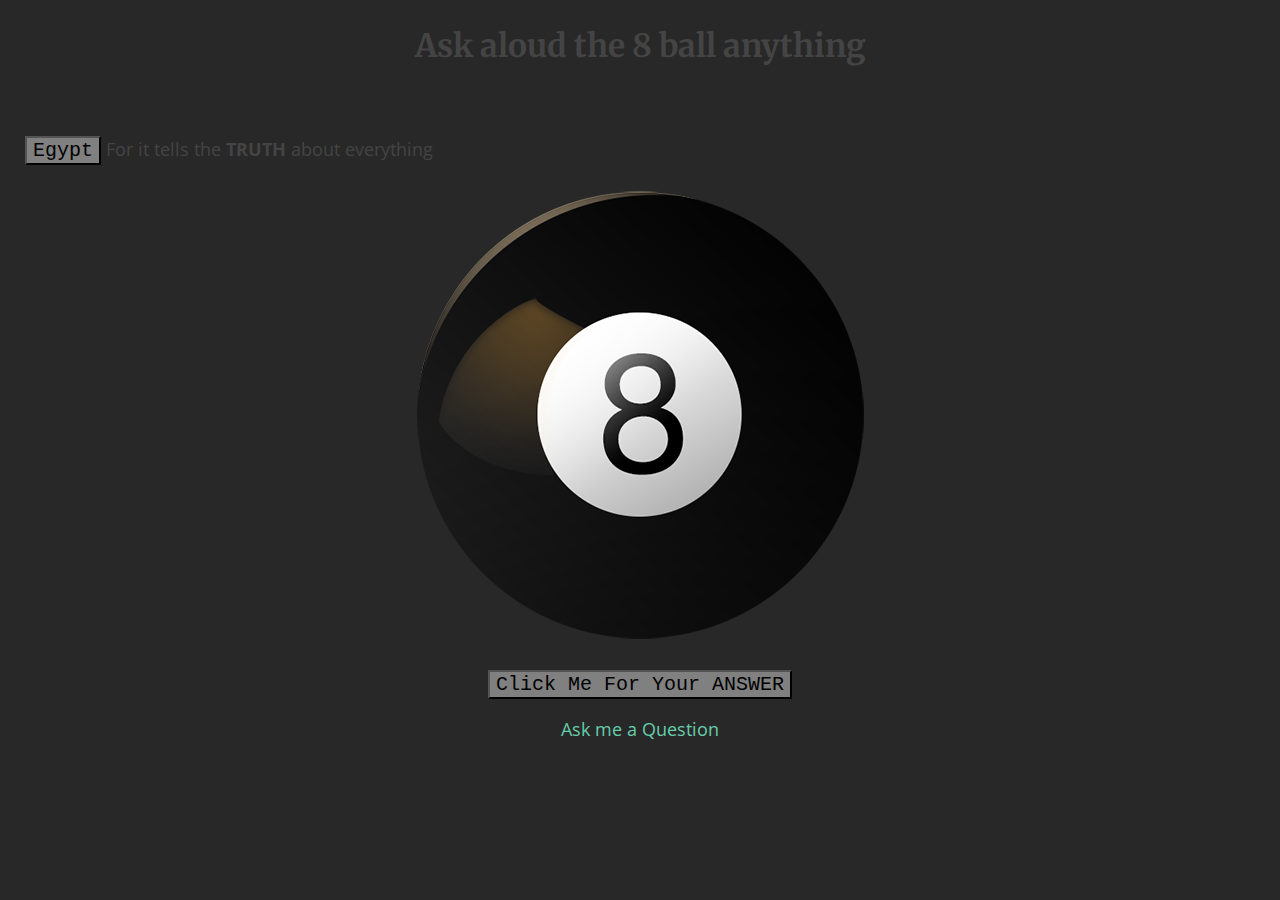
<file: index.html>
<!DOCTYPE html>
<html>
  <head>
    <meta charset="utf-8">
    <meta name="viewport" content="width=device-width, initial-scale=1">
    <title>MC8ball</title>
    <link rel="stylesheet" href="8ball.css">
    <script src="8ball.js"></script>
  </head>
  <body>
    <h1>Ask aloud the 8 ball anything</h1>
    <br><br>
    <button onclick="egypt1()">Egypt</button>
    <p1>
      For it tells the <strong>TRUTH</strong> about everything
    </p1>
    <div id="8ball" class="ball">
      <img id="8ball2" class="ball" src="ball.png" alt="Image description" />
      <br>
    <button class="button" id="button2" onclick="putword()">Click Me For Your ANSWER</button>
    </div>
    <p id="answer">Ask me a Question</p>
  </body>
</html>
</file>
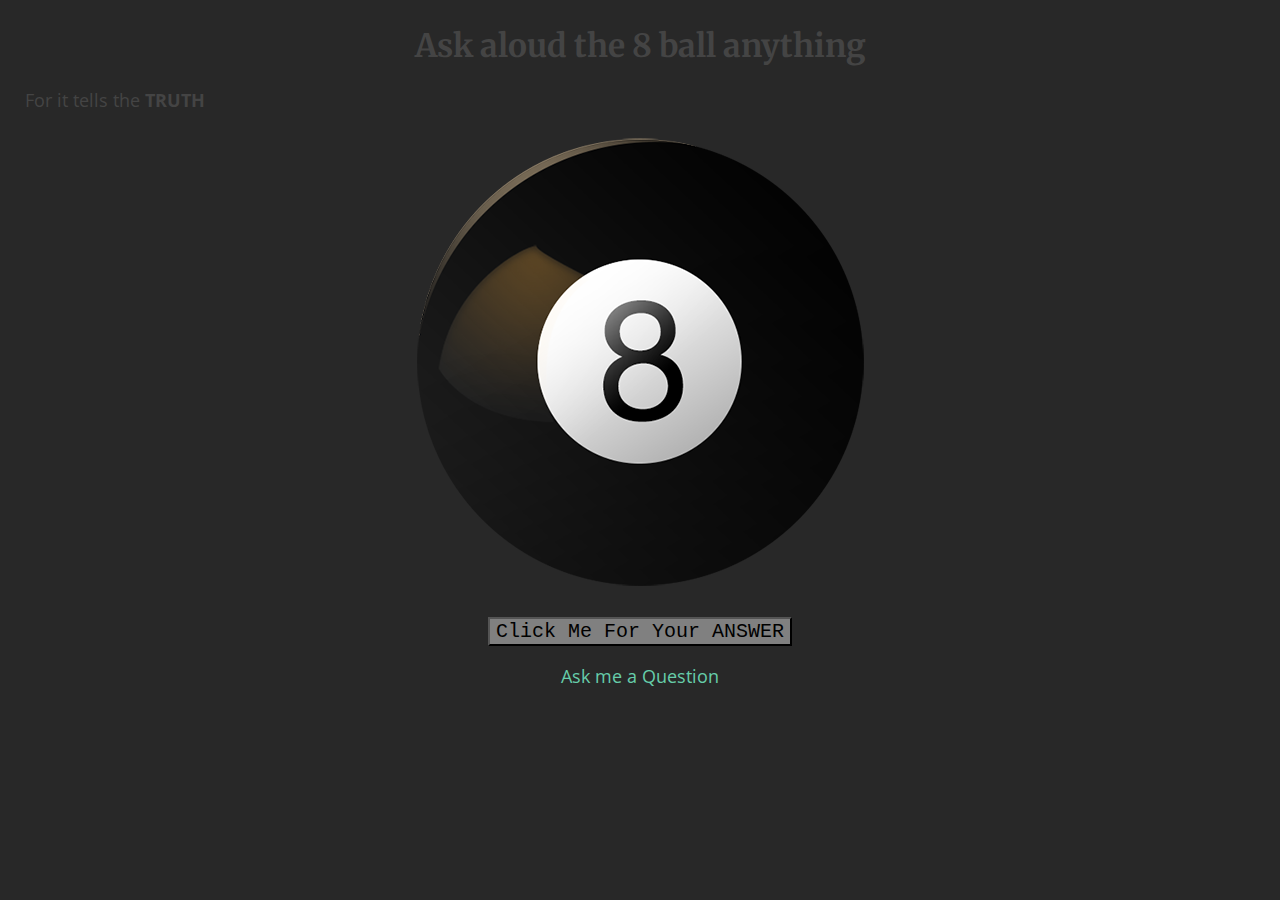
<file: 8ball.html>
<!DOCTYPE html>
<html>
  <head>
    <meta charset="utf-8">
    <meta name="viewport" content="width=device-width, initial-scale=1">
    <title>Made with Thimble</title>
    <link rel="stylesheet" href="8ball.css">
    <script src="8ball.js"></script>
  </head>
  <body>
    <h1>Ask aloud the 8 ball anything</h1>
    <p1>
      For it tells the <strong>TRUTH</strong>
    </p1>
    <div id="8ball" class="ball">
      <img id="8ball2" class="ball" src="ball.png" alt="Image description" />
      <br>
    <button class="button" id="button2" onclick="putword()">Click Me For Your ANSWER</button>
    </div>
    <p id="answer">Ask me a Question</p>
  </body>
</html>
</file>
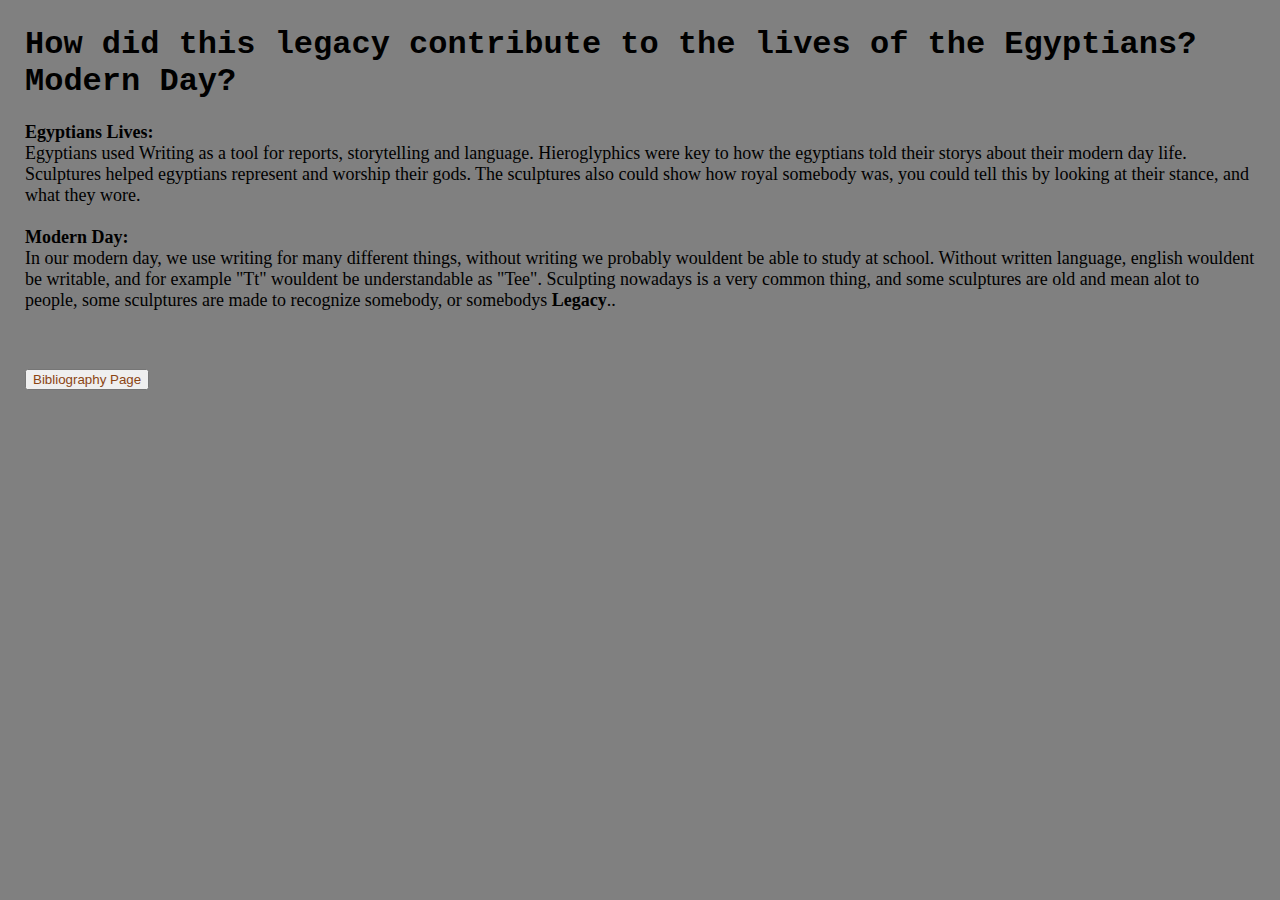
<file: contribute.html>
<!DOCTYPE html>
<html>
  <head>
    <meta charset="utf-8">
    <meta name="viewport" content="width=device-width, initial-scale=1">
    <title>Made with Thimble</title>
    <link rel="stylesheet" href="egypt.css">
    <script src="egypt.js"></script>
  </head>
  <body>
    <h1>How did this legacy contribute to the lives of the Egyptians? Modern Day?</h1>
    <p>
      <strong>Egyptians Lives:</strong> <br>
      Egyptians used Writing as a tool for reports, storytelling and language. Hieroglyphics were key to how the egyptians told their storys about their modern day life. Sculptures helped egyptians represent and worship their gods. The sculptures also could show how royal somebody was, you could tell this by looking at their stance, and what they wore.
    <br>
      <br>
      <strong>Modern Day:</strong> <br>
      In our modern day, we use writing for many different things, without writing we probably wouldent be able to study at school. Without written language, english wouldent be writable, and for example "Tt" wouldent be understandable as "Tee". Sculpting nowadays is a very common thing, and some sculptures are old and mean alot to people, some sculptures are made to recognize somebody, or somebodys <strong>Legacy</strong>..
    </p>
    <br>
    <br>
    <button onclick="support()">Bibliography Page</button>
  </body>
</html>
</file>
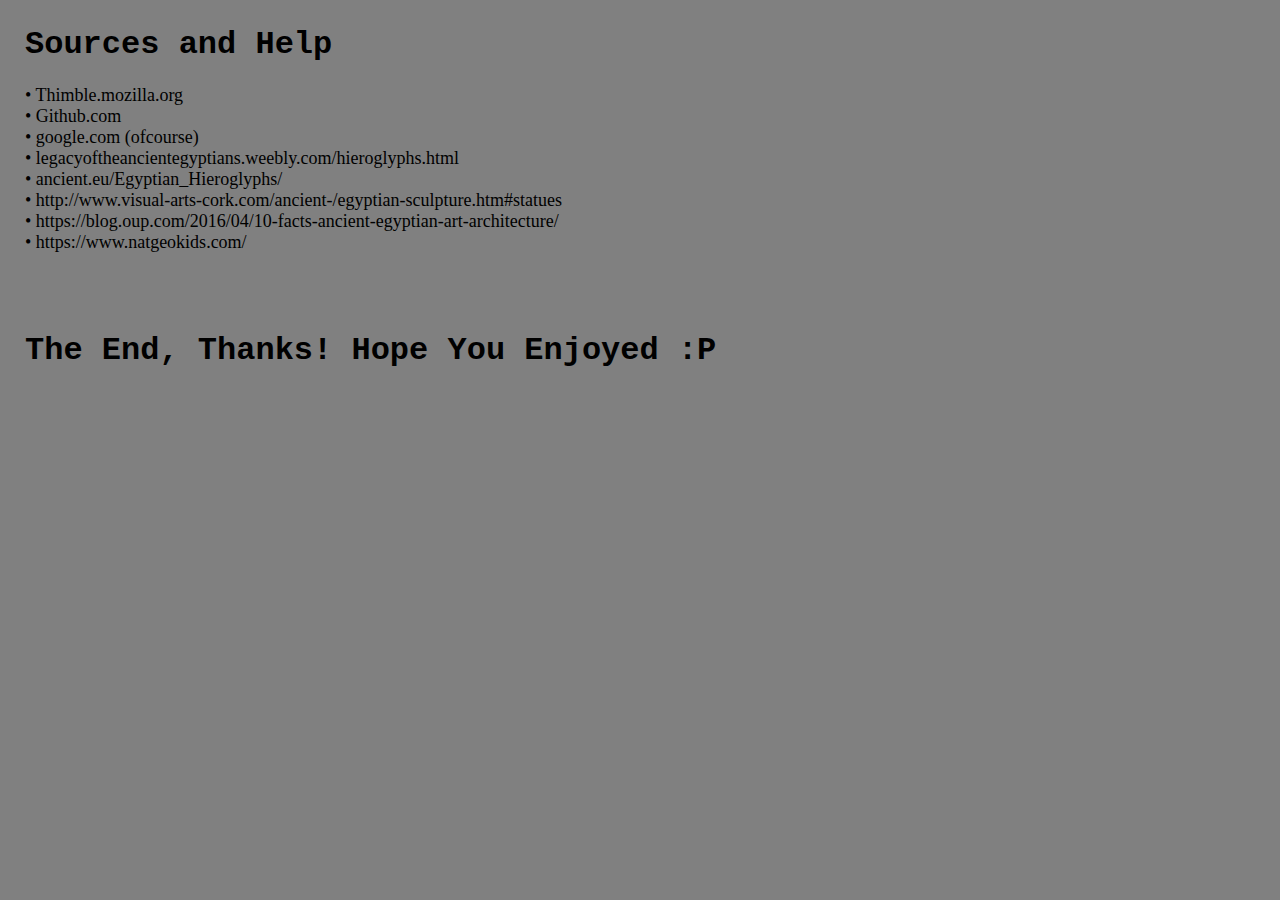
<file: support.html>
<!DOCTYPE html>
<html>
  <head>
<title>Eg3</title>
    <link rel="stylesheet" href="egypt.css">
    <script src="egypt.js"></script>
  </head>
  <body>
    <h1>Sources and Help</h1>
    <p>
      • Thimble.mozilla.org
      <br>
      • Github.com
      <br>
      • google.com (ofcourse)
      <br>
      • legacyoftheancientegyptians.weebly.com/hieroglyphs.html
      <br>
      • ancient.eu/Egyptian_Hieroglyphs/
      <br>
      • http://www.visual-arts-cork.com/ancient-/egyptian-sculpture.htm#statues
      <br>
      • https://blog.oup.com/2016/04/10-facts-ancient-egyptian-art-architecture/
      <br>
      • https://www.natgeokids.com/
    </p>
    <br>
    <br>
    <h1>The End, Thanks! Hope You Enjoyed :P</h1>
  </body>
</html>
</file>
<file: 8ball.css>
@import url('https://fonts.googleapis.com/css?family=Open+Sans:400,700');
@import url('https://fonts.googleapis.com/css?family=Merriweather:400,700');

body {
  background-color: #282828;
  font-family: "Open Sans", sans-serif;
  padding: 5px 25px;
  font-size: 18px;
  margin: 0;
  color: #444;
}

h1 {
  font-family: "Merriweather", serif;
  font-size: 32px;
  text-align: center;
  
}

h1:hover {
  color: aqua;
  background-color: black;
}

p1 {
  text-align: center;
}

.ball {
  text-align: center;
}

button {
  color: black;
  font-family: courier new;
  font-size: 20px;
  background-color: grey;
}

button:hover {
  color: #3827b7;
}

p {
  text-align: center;
  color: mediumaquamarine
}

@keyframes shake {
  10%, 90% {
    transform: translate3d(-1px, 0, 0);
  }

  20%, 80% {
    transform: translate3d(2px, 0, 0);
  }

  30%, 50%, 70% {
    transform: translate3d(-4px, 0, 0);
  }

  40%, 60% {
    transform: translate3d(4px, 0, 0);
  }
}
</file>
<file: egypt.css>
body {
  background-color: Grey;
  font-family: "Courier New", sans-serif;
  padding: 5px 25px;
  font-size: 18px;
  margin: 0;
  color: black;
}

h1 {
  font-family: "Courier New", serif;
  font-size: 32px;
}

h2 {
  font-family: "Impact";
  font-size: 29px;
  background-image: url("hieroglyphs.jpg");
  color: #ffffff;
  text-align: center;
}

p {
  font-family: "Trebuchet MS";
}

button:hover {
  color: #000000;
}

button {
  color: saddlebrown;
}
</file>
